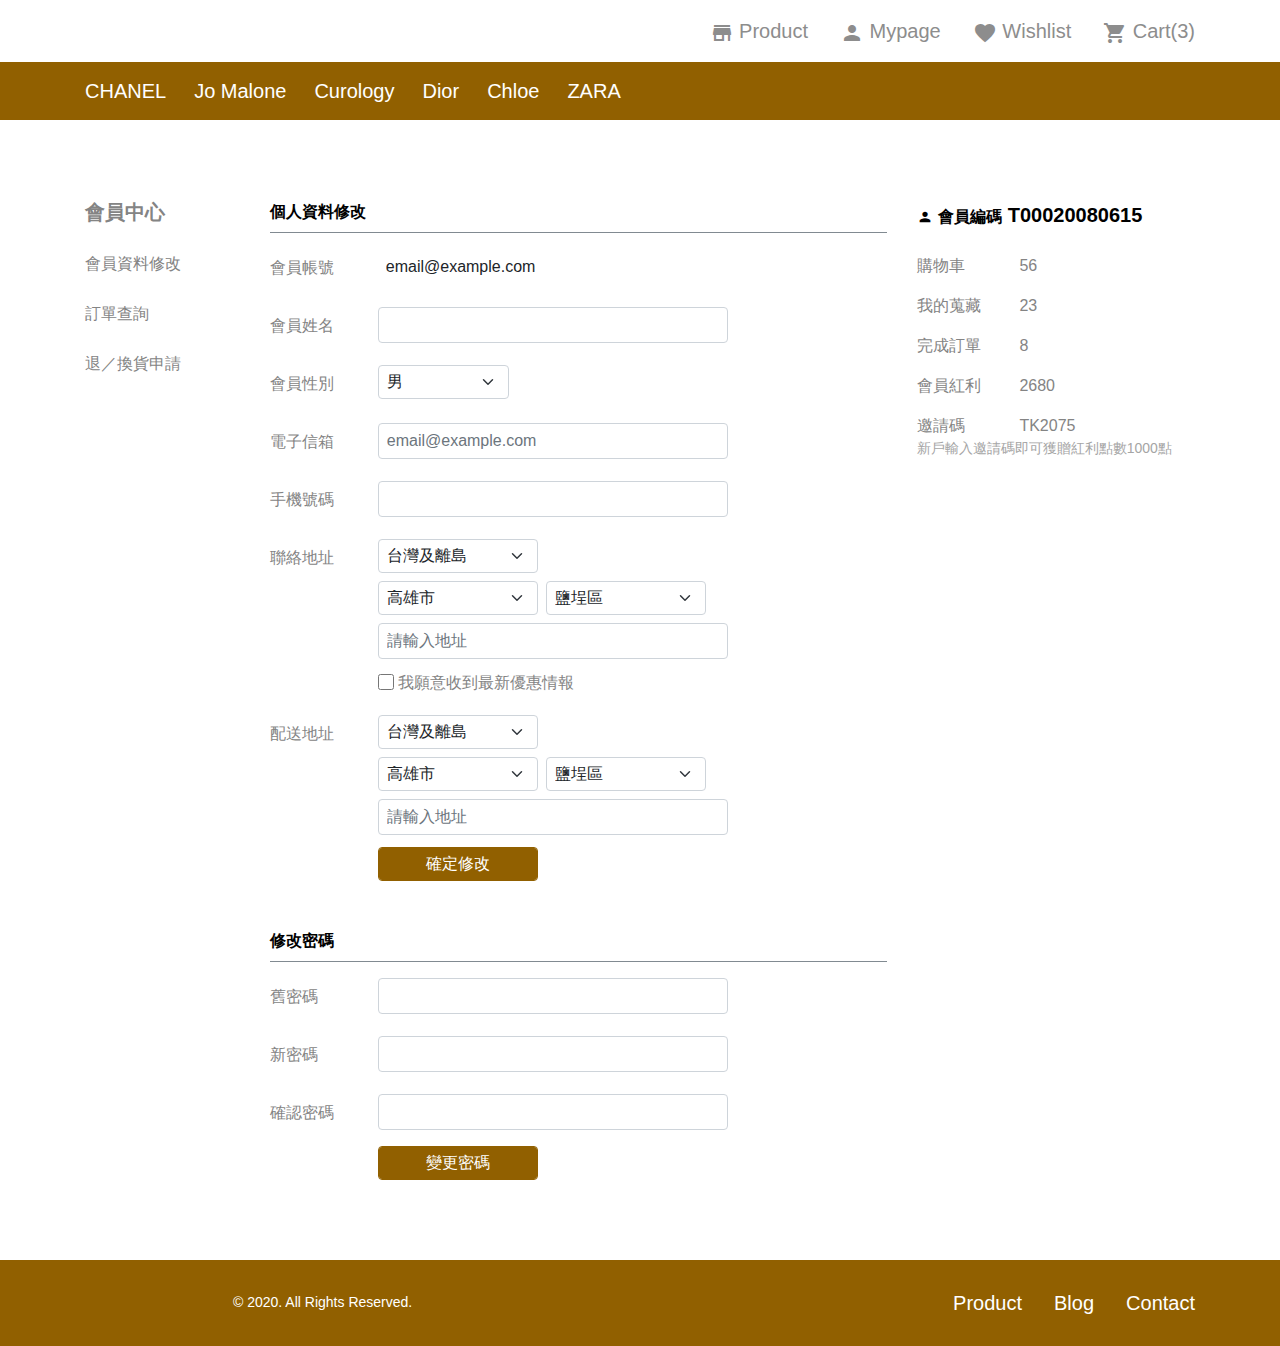
<file: member.html>
<!DOCTYPE html>
<html lang="en">
<head>
    <meta charset="UTF-8">
    <meta http-equiv="X-UA-Compatible" content="IE=edge">
    <meta name="viewport" content="width=device-width, initial-scale=1.0">
    <title>香水電商|會員中心</title>
    <link rel="icon" href="https://upload.cc/i1/2021/07/24/q5d1y6.png" type="image/x-icon">
    <link href="https://fonts.googleapis.com/css2?family=Material+Icons"
      rel="stylesheet">
    <link rel="stylesheet" href="css/all.css">
</head>
<body>
    <!-- header -->
    <div class="header">
        <div class="container">
            <h1><a href="index.html">D'Perfume</a></h1>
            <ul class="menu">
               <li><a href="index-product.html">
                   <span class="material-icons change">store</span>
                    Product</a>
               </li>
               <li class="hidden">
                   <a href="#"> Wishlist</a></li>
               <li class="hidden">
                   <a href="#">Blog</a>
               </li>
               <li class="hidden">
                   <a href="#">Contact</a>
               </li>
               <li><a href="#">
                   <span class="material-icons change">person</span>
                    Mypage</a>
               </li>
               <li class="change"><a href="#"><span class="material-icons">favorite</span>
                    Wishlist</a>
               </li>
               <li class="change"><a href="#"><span class="material-icons">shopping_cart
                   </span>
                    Cart(3)</a>
               </li>
           </ul>
           <div class="showicon">
               <a href="#" class="showcart">
                   <span class="material-icons">
                       shopping_cart
                   </span>
                   <div class="shopping-num">
                       <p>3</p>
                   </div>
               </a>
               <a href="#" class="showmenu">
                   <span class="material-icons">
                       menu
                   </span>
               </a>
           </div>
        </div>
    </div>


    <!-- brandbar -->
    <div class="brand">
        <ul class="container">
            <li><a href="#">CHANEL</a></li>
            <li><a href="#">Jo Malone</a></li>
            <li><a href="#">Curology</a></li>
            <li><a href="#">Dior</a></li>
            <li><a href="#">Chloe</a></li>
            <li><a href="#">ZARA</a></li>
        </ul>
    </div>


    <!-- member -->
    <div class="container row fs-6 member">
        <!-- left -->
        <div class="col-md-2 px-0">
            <h2>會員中心</h2>
            <ul class="d-flex flex-row flex-md-column justify-content-between">
                <li><a href="#">會員資料修改</a></li>
                <li><a href="#">訂單查詢</a></li>
                <li><a href="#">退／換貨申請</a></li>
            </ul>
        </div>
        <!-- right -->
        <div class="container col-md-10 px-0 row flex-column-reverse flex-md-row">
            <!-- form -->
            <div class="col-md-8 px-0">
                <!-- modifyinfor -->
                <form action="" class="modifyinfor">
                    <h3 class="fs-6">個人資料修改</h3>
                    <div class="row">
                        <label for="staticEmail" class="col-3 col-sm-2 col-md-3 col-lg-2 col-form-label pe-0">會員帳號</label>
                        <div class="col">
                          <input type="text" readonly class="form-control-plaintext input-1" id="staticEmail" value="email@example.com">
                        </div>
                    </div>
                    <div class="row">
                        <label for="name" class="col-3 col-sm-2 col-md-3 col-lg-2 col-form-label pe-0">會員姓名</label>
                        <div class="col">
                          <input type="text" class="form-control input-1" id="name">
                        </div>
                    </div>
                    <div class="row">
                        <label for="sex" class="col-3 col-sm-2 col-md-3 col-lg-2 col-form-label pe-0">會員性別</label>
                        <div class="col-3">
                            <select id="sex" class="form-select">
                              <option selected>男</option>
                              <option>女</option>
                            </select>
                        </div>
                    </div>
                    <div class="row">
                        <label for="email" class="col-3 col-sm-2 col-md-3 col-lg-2 col-form-label pe-0">電子信箱</label>
                        <div class="col">
                          <input type="email" class="form-control input-1" id="email" placeholder="email@example.com">
                        </div>
                    </div>
                    <div class="row">
                        <label for="phonenum" class="col-3 col-sm-2 col-md-3 col-lg-2 col-form-label pe-0">手機號碼</label>
                        <div class="col">
                          <input type="tel" class="form-control input-1" id="phonenum">
                        </div>
                    </div>
                    <div class="row">
                        <label for="contectaddress" class="col-3 col-sm-2 col-md-3 col-lg-2 col-form-label pe-0">聯絡地址</label>
                        <div class="col">
                            <div class="input-3">
                                <select id="contectaddress" class="form-select mb-2">
                                    <option selected>台灣及離島</option>
                                    <option>台灣及離島</option>
                                    <option>台灣及離島</option>
                                </select>
                            </div>
                            <div class="row g-0 mb-0">
                                <div class="mb-2 me-2 input-2">
                                    <select id="inputAddress" class="form-select">
                                        <option selected>高雄市</option>
                                        <option>高雄市</option>
                                        <option>高雄市</option>
                                    </select>
                                </div>
                                <div class="mb-2 input-2">
                                    <select id="inputAddress" class="form-select">
                                        <option selected>鹽埕區</option>
                                        <option>鹽埕區</option>
                                        <option>鹽埕區</option>
                                    </select>
                                </div>
                            </div>
                            <input type="text" name="" placeholder="請輸入地址" class="form-control mb-12 input-1">
                            <input type="checkbox" id="check" name="check" >
                            <label for="check"> 我願意收到最新優惠情報</label>
                        </div>
                    </div>
                    <div class="row">
                        <label for="address" class="col-3 col-sm-2 col-md-3 col-lg-2 col-form-label pe-0">配送地址</label>
                        <div class="col">
                            <div class="input-3">
                                <select id="address" class="form-select mb-2">
                                    <option selected>台灣及離島</option>
                                    <option>台灣及離島</option>
                                    <option>台灣及離島</option>
                                </select>
                            </div>
                            <div class="row g-0 mb-0">
                                <div class="mb-2 me-2 input-2">
                                    <select id="inputAddress" class="form-select">
                                        <option selected>高雄市</option>
                                        <option>高雄市</option>
                                        <option>高雄市</option>
                                    </select>
                                </div>
                                <div class="mb-2 input-2">
                                    <select id="inputAddress" class="form-select">
                                        <option selected>鹽埕區</option>
                                        <option>鹽埕區</option>
                                        <option>鹽埕區</option>
                                    </select>
                                </div>
                            </div>
                            <input type="text" name="" placeholder="請輸入地址" class="form-control mb-12 input-1">
                            <input type="button" value="確定修改" class="form-control input-3 modifybtn">
                        </div>
                    </div>
                </form>
                <!-- modifypwd -->
                <form action="" class="modifypwd">
                    <h3 class="fs-6">修改密碼</h3>
                    <div class="row">
                        <label for="oldpwd" class="col-3 col-sm-2 col-md-3 col-lg-2 col-form-label pe-0">舊密碼</label>
                        <div class="col">
                          <input type="password" class="form-control input-1" id="oldpwd">
                        </div>
                    </div>
                    <div class="row">
                        <label for="newpwd" class="col-3 col-sm-2 col-md-3 col-lg-2 col-form-label pe-0">新密碼</label>
                        <div class="col">
                          <input type="password" class="form-control input-1" id="newpwd">
                        </div>
                    </div>
                    <div class="row">
                        <label for="finalpwd" class="col-3 col-sm-2 col-md-3 col-lg-2 col-form-label pe-0">確認密碼</label>
                        <div class="col">
                          <input type="password" class="form-control mb-3 input-1" id="finalpwd">
                          <input type="button" value="變更密碼" class="form-control input-3 modifybtn">
                        </div>
                    </div>
                </form>
            </div>
            <!-- membernum -->
            <div class="col-md-4 px-0 ps-md-30 fs-6 membernum">
                <h4 class="mb-4">
                    <span class="material-icons change fs-6">person</span>
                    <span class="fs-6">會員編碼</span> T00020080615
                </h4>
                <ul class="list-unstyled">
                    <li>
                      <div class="row mb-3">
                        <div class="col-3 col-sm-2 col-md-6 col-xl-4 pe-0">購物車</div>
                        <div class="col">56</div>
                      </div>
                    </li>
                    <li> 
                      <div class="row mb-3">
                        <div class="col-3 col-sm-2 col-md-6 col-xl-4 pe-0">我的蒐藏</div>
                        <div class="col">23</div>
                      </div>
                    </li>
                    <li>
                      <div class="row mb-3">
                        <div class="col-3 col-sm-2 col-md-6 col-xl-4 pe-0">完成訂單</div>
                        <div class="col">8</div>
                      </div>
                    </li>
                    <li>
                      <div class="row mb-3">
                        <div class="col-3 col-sm-2 col-md-6 col-xl-4 pe-0">會員紅利</div>
                        <div class="col">2680</div>
                      </div>
                    </li>
                    <li>
                      <div class="row mb-3">
                        <div class="col-3 col-sm-2 col-md-6 col-xl-4 pe-0">邀請碼</div>
                        <div class="col">TK2075</div>
                        <p>新戶輸入邀請碼即可獲贈紅利點數1000點</p>
                      </div>
                    </li>
                </ul>
            </div>
        </div>
    </div>


    <!-- footer -->
    <div class="footer">
        <div class="container">
            <div class="footerlogo">
                <a href="index.html">D'Perfume</a>
                <p>© 2020. All Rights Reserved.</p>
            </div>
            <ul class="footerlist">
                <li><a href="index-product.html">Product</a></li>
                <li><a href="#">Blog</a></li>
                <li><a href="#">Contact</a></li>
            </ul>
        </div>
    </div>


    <!-- JS -->
    <script src='https://cdnjs.cloudflare.com/ajax/libs/jquery/2.2.3/jquery.min.js'></script>
    <script src="https://cdn.jsdelivr.net/npm/bootstrap@5.0.1/dist/js/bootstrap.bundle.min.js" integrity="sha384-gtEjrD/SeCtmISkJkNUaaKMoLD0//ElJ19smozuHV6z3Iehds+3Ulb9Bn9Plx0x4" crossorigin="anonymous"></script>
    <script type="text/javascript" src="js/all.js"></script>
</body>
</html>
</file>
